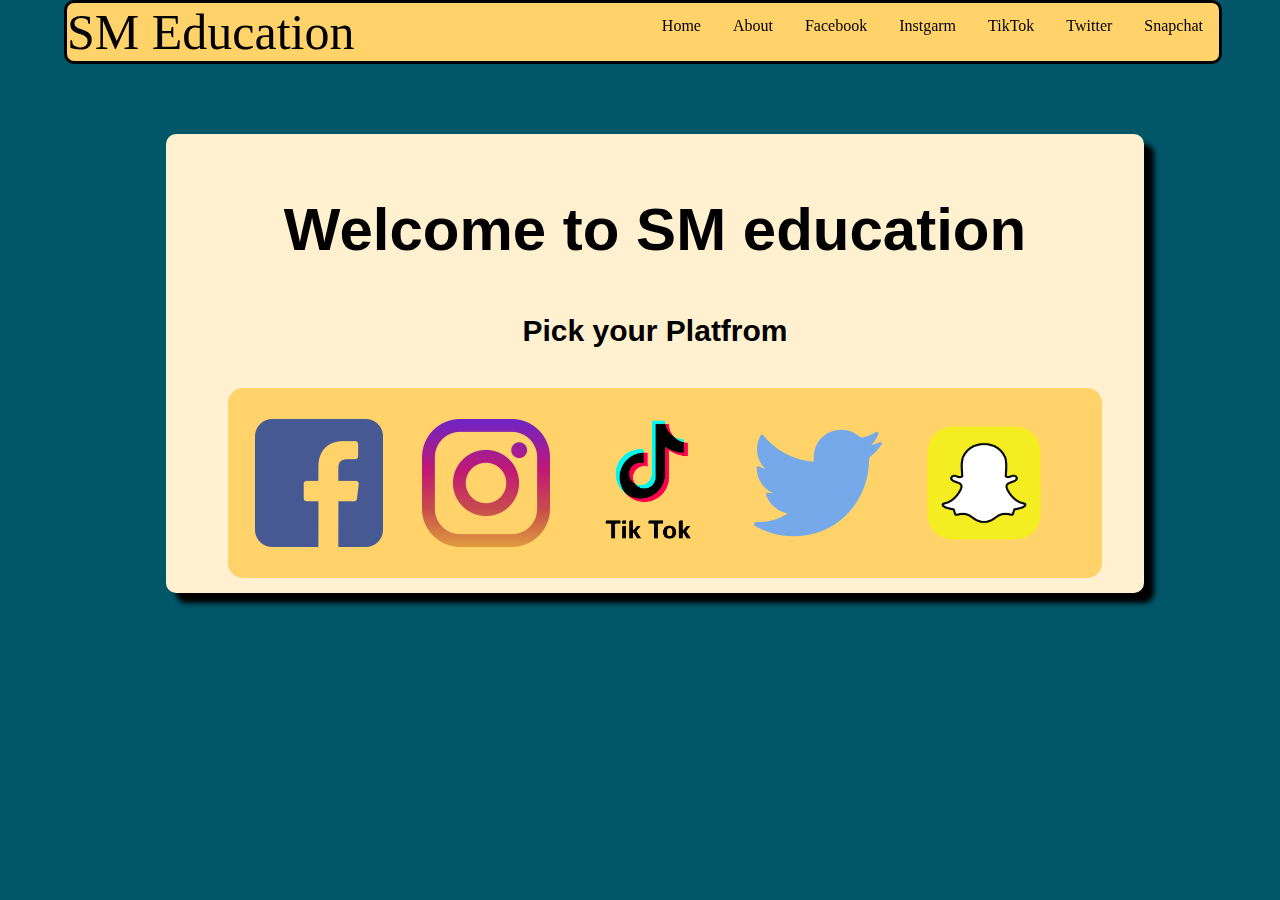
<file: SM education/index.html>
<html>

<!DOCTYPE html>
<html>

<head>
    <title>Home</title>
    <link href="style.css" rel="stylesheet">
</head>

<body>


    <ul>
        <li class="logo">SM Education</li>


        <li class="dropdown">
            <a href="" class="drop">Snapchat</a>
            <div class="dropdown-content">
                <a href="SC_overview.html">Overview</a>
                <a href="SC_learning.html">Learning</a>
            </div>
        </li>


        <li class="dropdown">
            <a href="" class="drop">Twitter</a>
            <div class="dropdown-content">
                <a href="TW_overview.html">Overview</a>
                <a href="TW_learning.html">Learning</a>
            </div>
        </li>

        <li class="dropdown">
            <a href="" class="drop">TikTok</a>
            <div class="dropdown-content">
                <a href="TT_overview.html">Overview</a>
                <a href="TT_learning.html">Learning</a>
            </div>
        </li>

        <li class="dropdown">
            <a href="" class="drop">Instgarm</a>
            <div class="dropdown-content">
                <a href="IG_overview.html">Overview</a>
                <a href="IG_learning.html">Learning</a>
            </div>
        </li>

        <li class="dropdown">
            <a href="" class="drop">Facebook</a>
            <div class="dropdown-content">
                <a href="FB_overview.html">Overview</a>
                <a href="Fb_learning.html">Learning</a>
            </div>
        </li>

        <li><a href="about.html" class="drop">About</a></li>
        <li><a href="index.html" class="drop">Home</a></li>
    </ul>
    
     <div class="contentbackround">


        <div>
    <h1 class="hometitle"> Welcome to SM education</h1>
        <h2 class="homesub" >Pick your Platfrom</h2>
        </div>
         
         
         <div class="logolink">
          <a href="FB_overview.html" ><img class="homelink" src="Images/facebook.png"></a>
          <a href="IG_overview.html" ><img class="homelink" src="Images/instagram.png"></a>
          <a href="TT_overview.html" ><img class="homelink" src="Images/Tiktok-logo.png"></a>
          <a href="TW_overview.html" ><img class="homelink" src="Images/Twitter.png"></a>
          <a href="SC_overview.html" ><img class="homelink" src="Images/snapchat-logo-vector.png"></a>
       
         
         
         </div>

    
        
        </div>



</body>

</html>
</file>
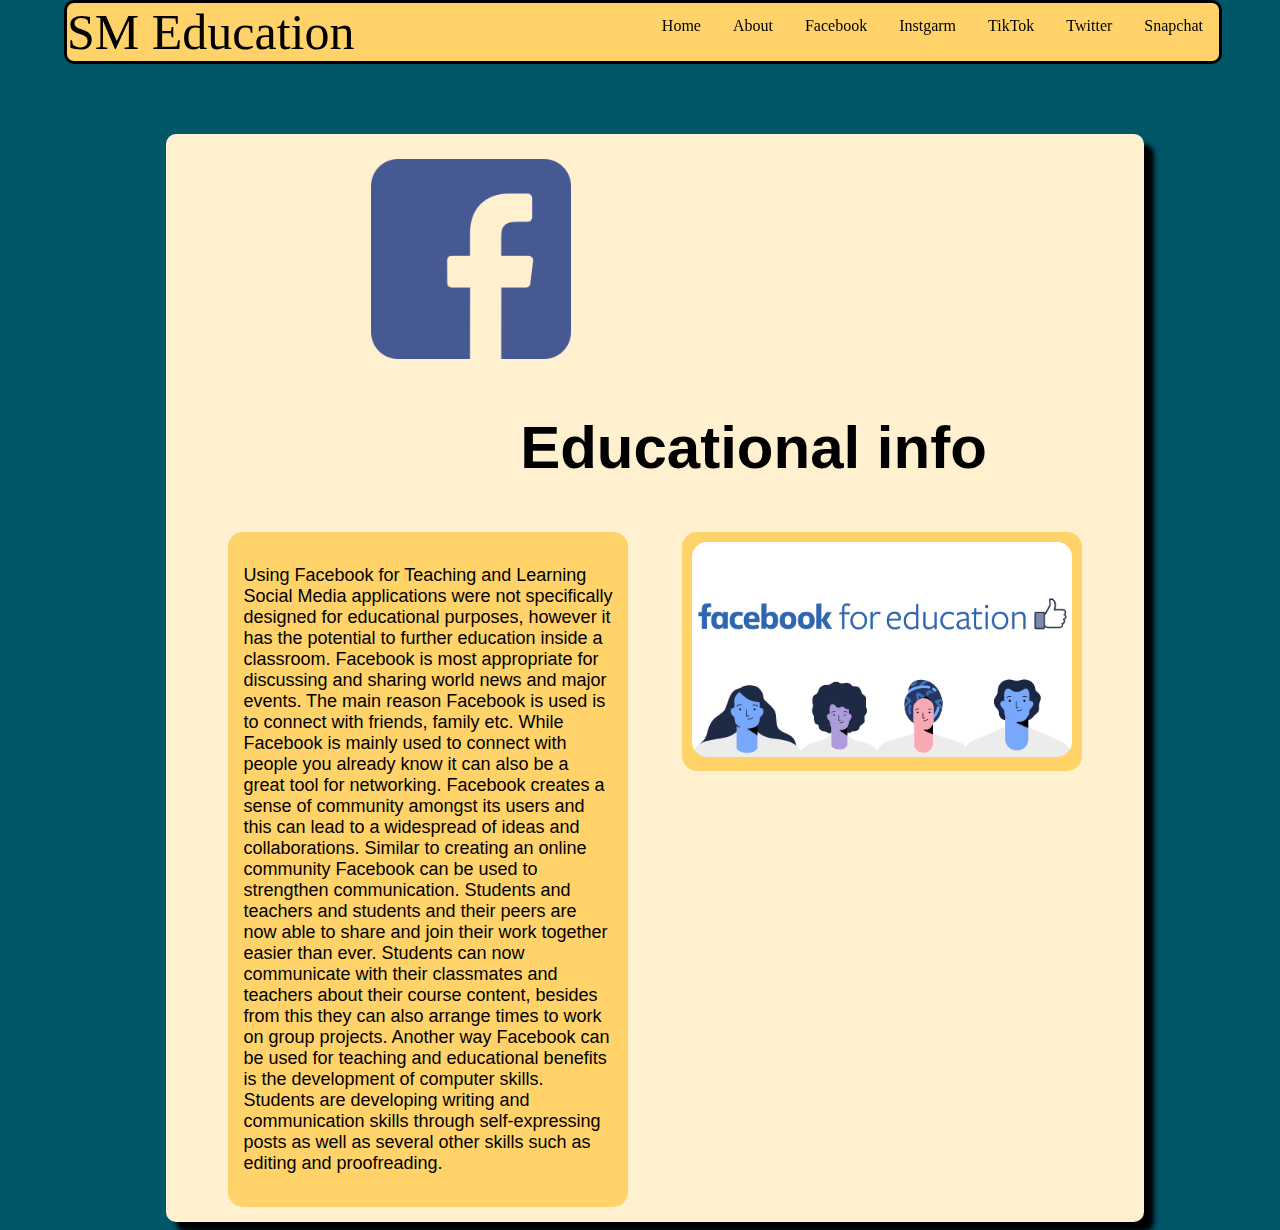
<file: SM education/FB_learning.html>
<!DOCTYPE html>
<html>

<head>
    <title>Home</title>
    <link href="style.css" rel="stylesheet">
</head>

<body>


    <ul>
        <li class="logo">SM Education</li>


        <li class="dropdown">
            <a href="" class="drop">Snapchat</a>
            <div class="dropdown-content">
                <a href="SC_overview.html">Overview</a>
                <a href="SC_learning.html">Learning</a>
            </div>
        </li>


        <li class="dropdown">
            <a href="" class="drop">Twitter</a>
            <div class="dropdown-content">
                <a href="TW_overview.html">Overview</a>
                <a href="TW_learning.html">Learning</a>
            </div>
        </li>

        <li class="dropdown">
            <a href="" class="drop">TikTok</a>
            <div class="dropdown-content">
                <a href="TT_overview.html">Overview</a>
                <a href="TT_learning.html">Learning</a>
            </div>
        </li>

        <li class="dropdown">
            <a href="" class="drop">Instgarm</a>
            <div class="dropdown-content">
                <a href="IG_overview.html">Overview</a>
                <a href="IG_learning.html">Learning</a>
            </div>
        </li>

        <li class="dropdown">
            <a href="" class="drop">Facebook</a>
            <div class="dropdown-content">
                <a href="FB_overview.html">Overview</a>
                <a href="Fb_learning.html">Learning</a>
            </div>
        </li>

        <li><a href="about.html" class="drop">About</a></li>
        <li><a href="index.html" class="drop">Home</a></li>
    </ul>
    <div class="contentbackround">


        <div>
            <img class="logotop" src="Images/facebook.png">

            <h2 class="impactmain">Educational info</h2>
        </div>

        <div class="introblock">
            <p class="intro">
                Using Facebook for Teaching and Learning

                Social Media applications were not specifically designed for educational purposes, however it has
                the potential to further education inside a classroom. Facebook is most appropriate for discussing and sharing world news and major events. The main reason Facebook is used is to connect with friends, family etc. While Facebook is mainly used to connect with people you already know it can also be a great tool for networking. Facebook creates a sense of community amongst its users and this can lead to a widespread of ideas and collaborations.

                Similar to creating an online community Facebook can be used to strengthen communication. Students and teachers and students and their peers are now able to share and join their work together easier than ever. Students can now communicate with their classmates and teachers about their course content, besides from this they can also arrange times to work on group projects.

                Another way Facebook can be used for teaching and educational benefits is the development of computer skills. Students are developing writing and communication skills through self-expressing posts as well as several other skills such as editing and proofreading.

            </p>
        </div>


        <div class="introimagesblock">

            <img class="educationimage" src="Images/Facebook-for-Edui.png">


        </div>


        <br>

        

    </div>








</body>

</html>


</html>
</file>
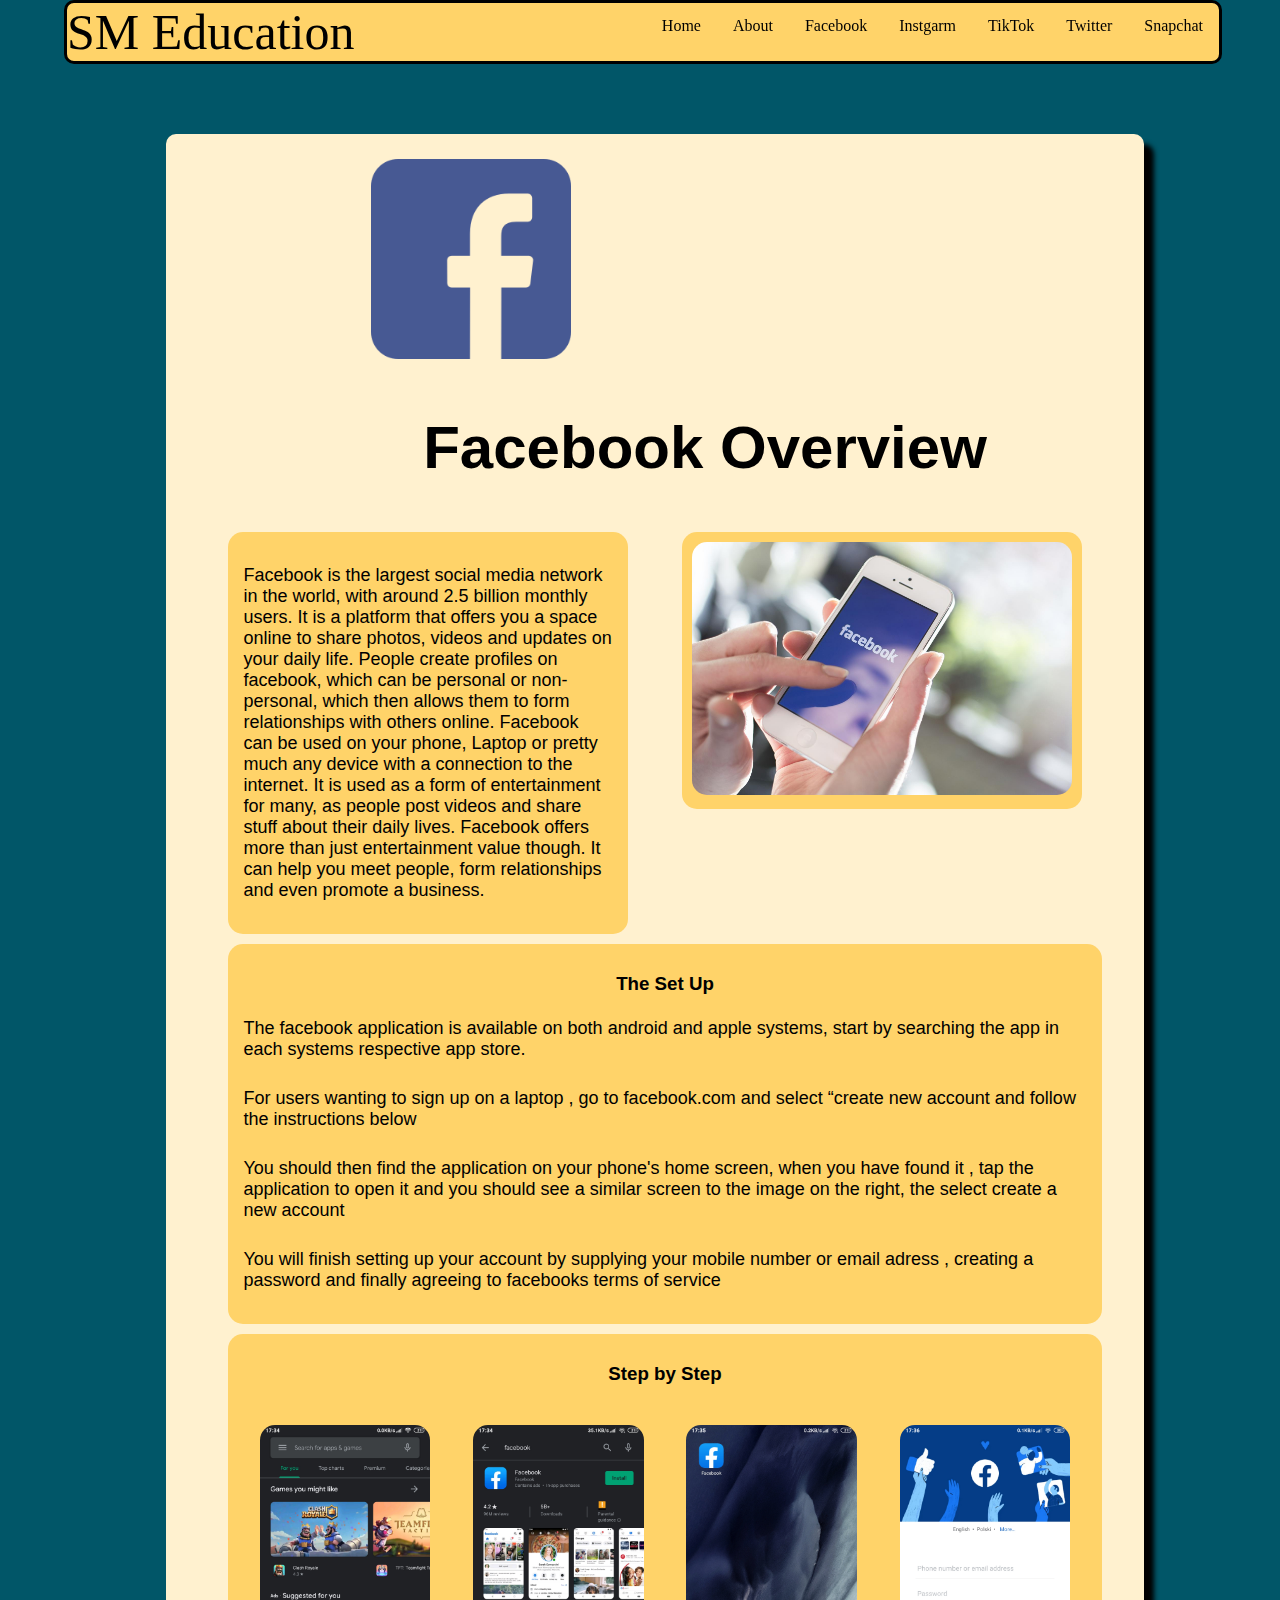
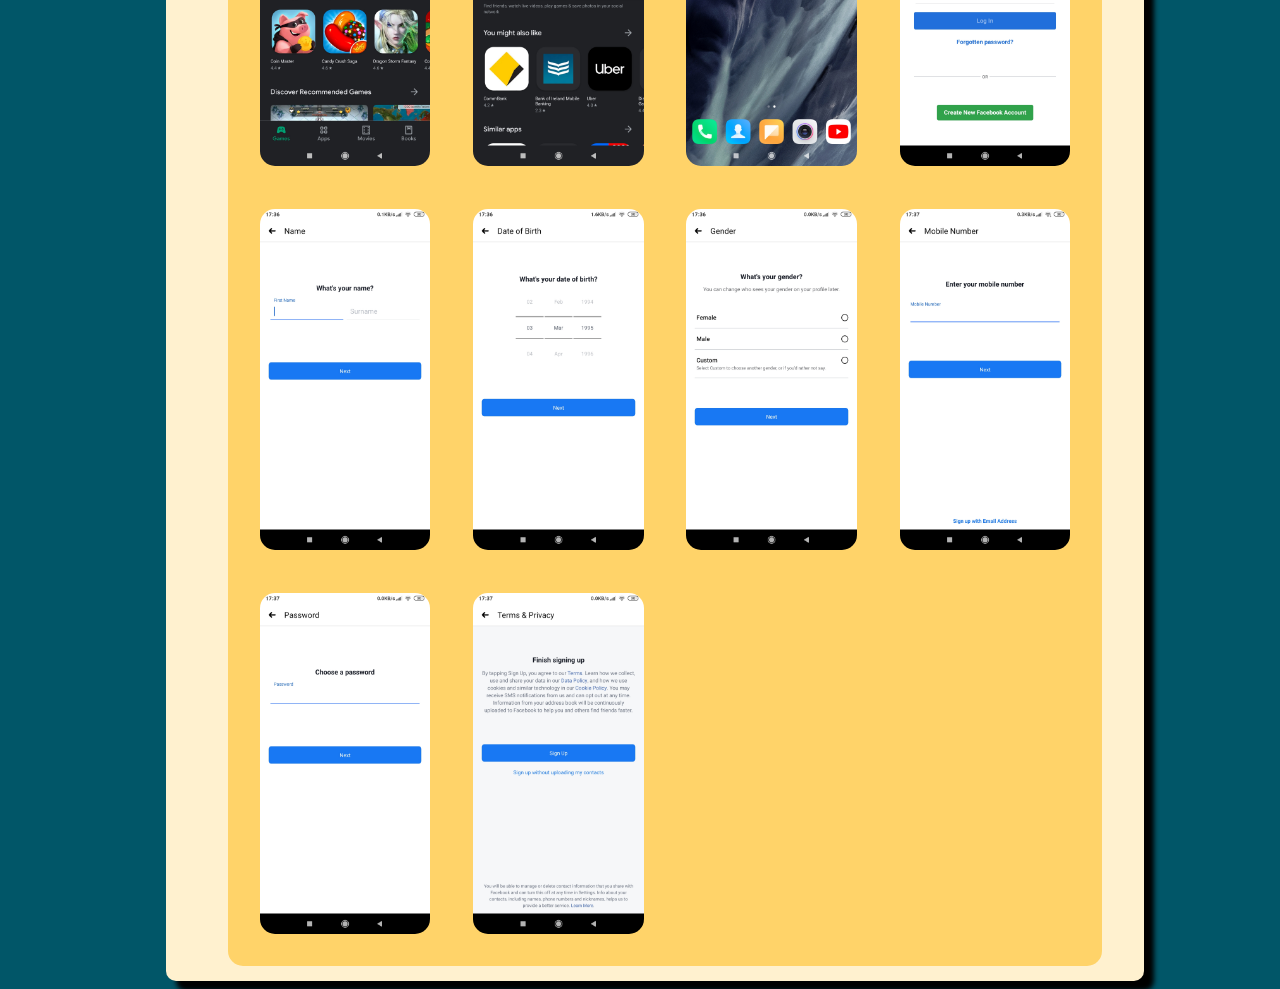
<file: SM education/FB_overview.html>
<!DOCTYPE html>
<html>

<head>
    <title>Home</title>
    <link href="style.css" rel="stylesheet">
</head>

<body>


    <ul>
        <li class="logo">SM Education</li>


        <li class="dropdown">
            <a href="" class="drop">Snapchat</a>
            <div class="dropdown-content">
                <a href="SC_overview.html">Overview</a>
                <a href="SC_learning.html">Learning</a>
            </div>
        </li>


        <li class="dropdown">
            <a href="" class="drop">Twitter</a>
            <div class="dropdown-content">
                <a href="TW_overview.html">Overview</a>
                <a href="TW_learning.html">Learning</a>
            </div>
        </li>

        <li class="dropdown">
            <a href="" class="drop">TikTok</a>
            <div class="dropdown-content">
                <a href="TT_overview.html">Overview</a>
                <a href="TT_learning.html">Learning</a>
            </div>
        </li>

        <li class="dropdown">
            <a href="" class="drop">Instgarm</a>
            <div class="dropdown-content">
                <a href="IG_overview.html">Overview</a>
                <a href="IG_learning.html">Learning</a>
            </div>
        </li>

        <li class="dropdown">
            <a href="" class="drop">Facebook</a>
            <div class="dropdown-content">
                <a href="FB_overview.html">Overview</a>
                <a href="Fb_learning.html">Learning</a>
            </div>
        </li>

        <li><a href="about.html" class="drop">About</a></li>
        <li><a href="index.html" class="drop">Home</a></li>
    </ul>
    
    <div class="contentbackround">


        <div>
            <img class="logotop" src="Images/facebook.png">

            <h2 class="impactmain">Facebook Overview</h2>
        </div>

        <div class="introblock">
            <p class="intro">
                Facebook is the largest social media network in the world, with around 2.5 billion monthly users. It is a platform that offers you a space online to share photos, videos and updates on your daily life. People create profiles on facebook, which can be personal or non-personal, which then allows them to form relationships with others online.

                Facebook can be used on your phone, Laptop or pretty much any device with a connection to the internet. It is used as a form of entertainment for many, as people post videos and share stuff about their daily lives.

                Facebook offers more than just entertainment value though. It can help you meet people, form relationships and even promote a business.

            </p>
        </div>


        <div class="introimagesblock">
            <img class="educationimage" src="Images/facebook-phone-app.jpg">


        </div>


        <br>

        <div class="reg">


            <h3 class="regtitle"> The Set Up</h3>
            <p class="intro">The facebook application is available on both android and apple systems, start by searching the app in each systems respective app store.
            </p>

            <p class="intro">For users wanting to sign up on a laptop , go to facebook.com and select “create new account and follow the instructions below
            </p>

            <p class="intro">You should then find the application on your phone's home screen, when you have found it , tap the application to open it and you should see a similar screen to the image on the right, the select create a new account

            </p>

            <p class="intro">You will finish setting up your account by supplying your mobile number or email adress , creating a password and finally agreeing to facebooks terms of service</p>

           

        </div>

        <div class="imageblock">
            <h3 class="regtitle">
                    Step by Step
            </h3>
            <img class="screenshotblock" src="Images/facebook-image-1.jpg">
            <img class="screenshotblock" src="Images/facebook-image-2.jpg">
            <img class="screenshotblock" src="Images/facebook-image-3.jpg">
            <img class="screenshotblock" src="Images/facebook-image-4.jpg">
            <img class="screenshotblock" src="Images/facebook-image-5.jpg">
            <img class="screenshotblock" src="Images/facebook-image-6.jpg">
            <img class="screenshotblock" src="Images/facebook-image-7.jpg">
            <img class="screenshotblock" src="Images/facebook-image-8.jpg">
            <img class="screenshotblock" src="Images/facebook-image-9.jpg">
            <img class="screenshotblock" src="Images/facebook-image-10.jpg">
            

        </div>

    </div>








</body>

</html>



</html>
</file>
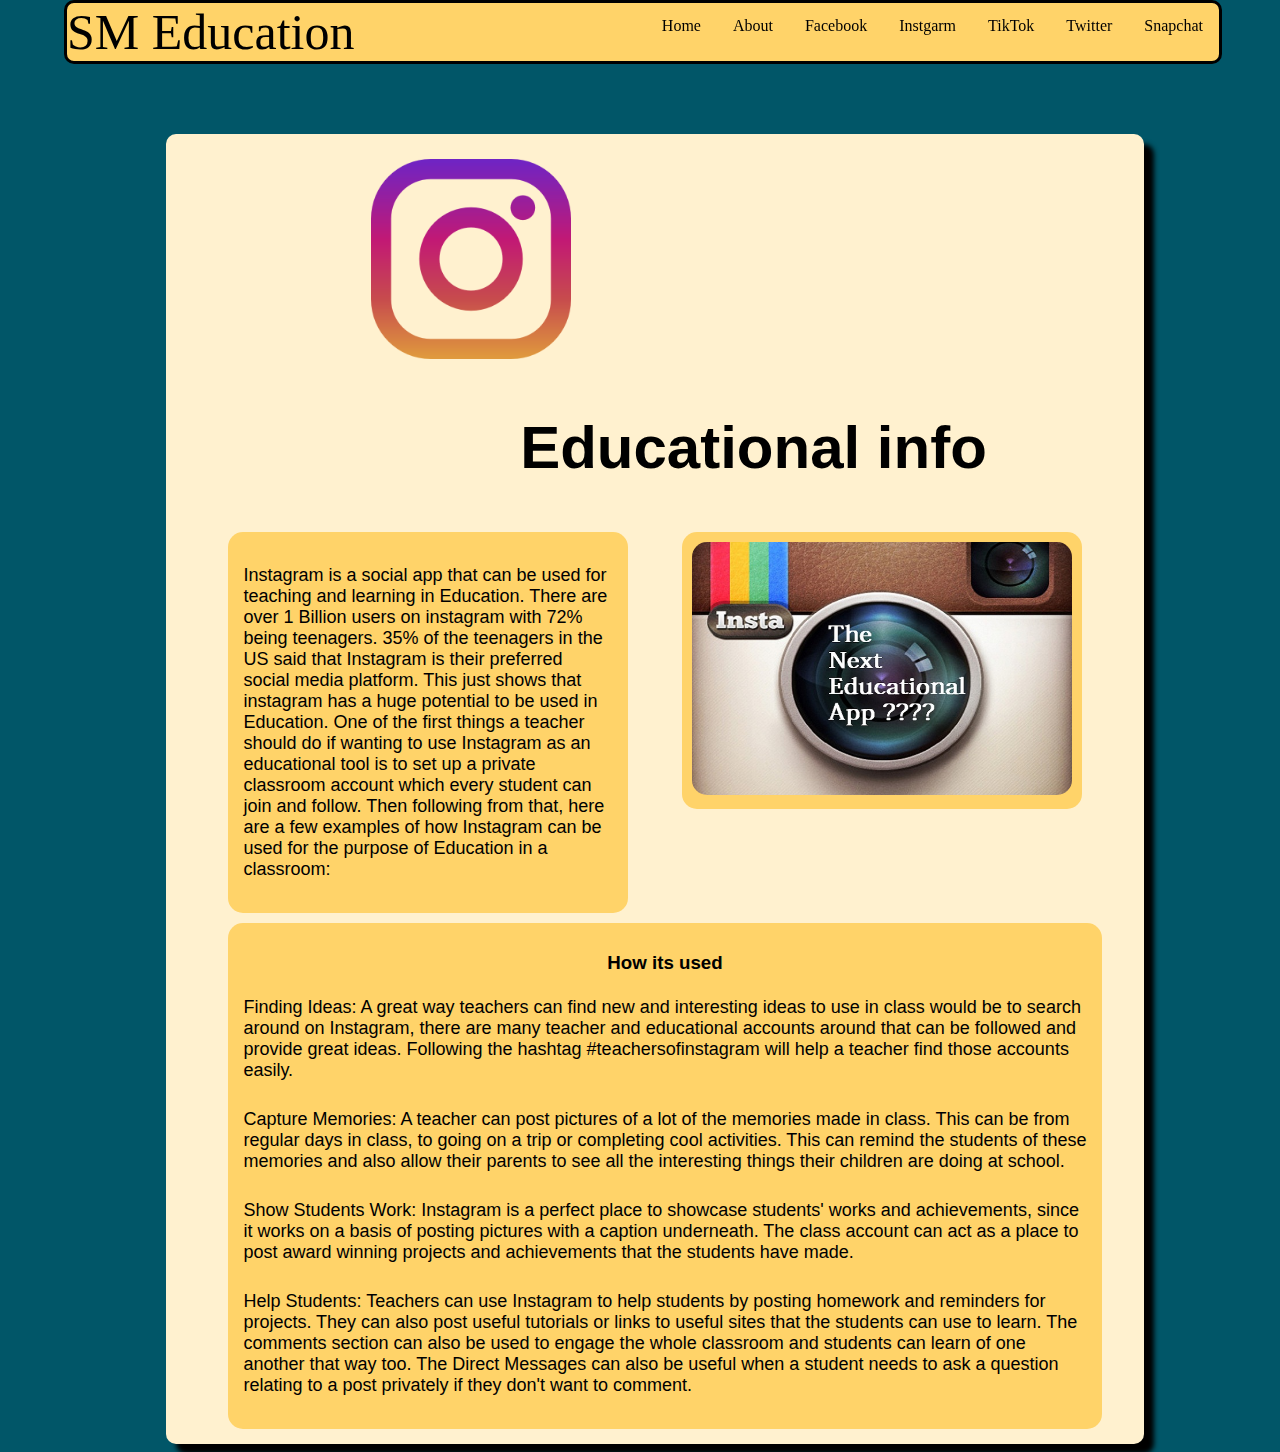
<file: SM education/IG_learning.html>
<!DOCTYPE html>
<html>

<head>
    <title>Instagrama</title>
    <link href="style.css" rel="stylesheet">
</head>

<body>


    <ul>
        <li class="logo">SM Education</li>


        <li class="dropdown">
            <a href="" class="drop">Snapchat</a>
            <div class="dropdown-content">
                <a href="SC_overview.html">Overview</a>
                <a href="SC_learning.html">Learning</a>
            </div>
        </li>


        <li class="dropdown">
            <a href="" class="drop">Twitter</a>
            <div class="dropdown-content">
                <a href="TW_overview.html">Overview</a>
                <a href="TW_learning.html">Learning</a>
            </div>
        </li>

        <li class="dropdown">
            <a href="" class="drop">TikTok</a>
            <div class="dropdown-content">
                <a href="TT_overview.html">Overview</a>
                <a href="TT_learning.html">Learning</a>
            </div>
        </li>

        <li class="dropdown">
            <a href="" class="drop">Instgarm</a>
            <div class="dropdown-content">
                <a href="IG_overview.html">Overview</a>
                <a href="IG_learning.html">Learning</a>
            </div>
        </li>

        <li class="dropdown">
            <a href="" class="drop">Facebook</a>
            <div class="dropdown-content">
                <a href="FB_overview.html">Overview</a>
                <a href="FB_learning.html">Learning</a>
            </div>
        </li>

        <li><a href="about.html" class="drop">About</a></li>
        <li><a href="index.html" class="drop">Home</a></li>
    </ul>
    <div class="contentbackround">


        <div>
            <img class="logotop" src="Images/instagram.png">

            <h2 class="impactmain">Educational info</h2>
        </div>

        <div class="introblock">
            <p class="intro">
                Instagram is a social app that can be used for teaching and learning in Education. There are over 1 Billion users on instagram with 72% being teenagers. 35% of the teenagers in the US said that Instagram is their preferred social media platform. This just shows that instagram has a huge potential to be used in Education.
                One of the first things a teacher should do if wanting to use Instagram as an educational tool is to set up a private classroom account which every student can join and follow. Then following from that, here are a few examples of how Instagram can be used for the purpose of Education in a classroom:

              

                


               

            </p>
        </div>


        <div class="introimagesblock">
            <img class="educationimage" src="Images/instagram_in_education.jpg">
            

        </div>


        <br>

        <div class="reg">


            <h3 class="regtitle">How its used</h3>
            <p class="intro"> Finding Ideas:
                A great way teachers can find new and interesting ideas to use in class would be to search around on Instagram, there are many teacher and educational accounts around that can be followed and provide great ideas. Following the hashtag #teachersofinstagram will help a teacher find those accounts easily.</p>

            <p class="intro">Capture Memories:
                A teacher can post pictures of a lot of the memories made in class. This can be from regular days in class, to going on a trip or completing cool activities. This can remind the students of these memories and also allow their parents to see all the interesting things their children are doing at school.</p>

            <p class="intro">
                Show Students Work:
                Instagram is a perfect place to showcase students' works and achievements, since it works on a basis of posting pictures with a caption underneath. The class account can act as a place to post award winning projects and achievements that the students have made.</p>

            <p class="intro"> Help Students:
                Teachers can use Instagram to help students by posting homework and reminders for projects. They can also post useful tutorials or links to useful sites that the students can use to learn. The comments section can also be used to engage the whole classroom and students can learn of one another that way too. The Direct Messages can also be useful when a student needs to ask a question relating to a post privately if they don't want to comment.</p>


        </div>

       

    </div>








</body>

</html>
</file>
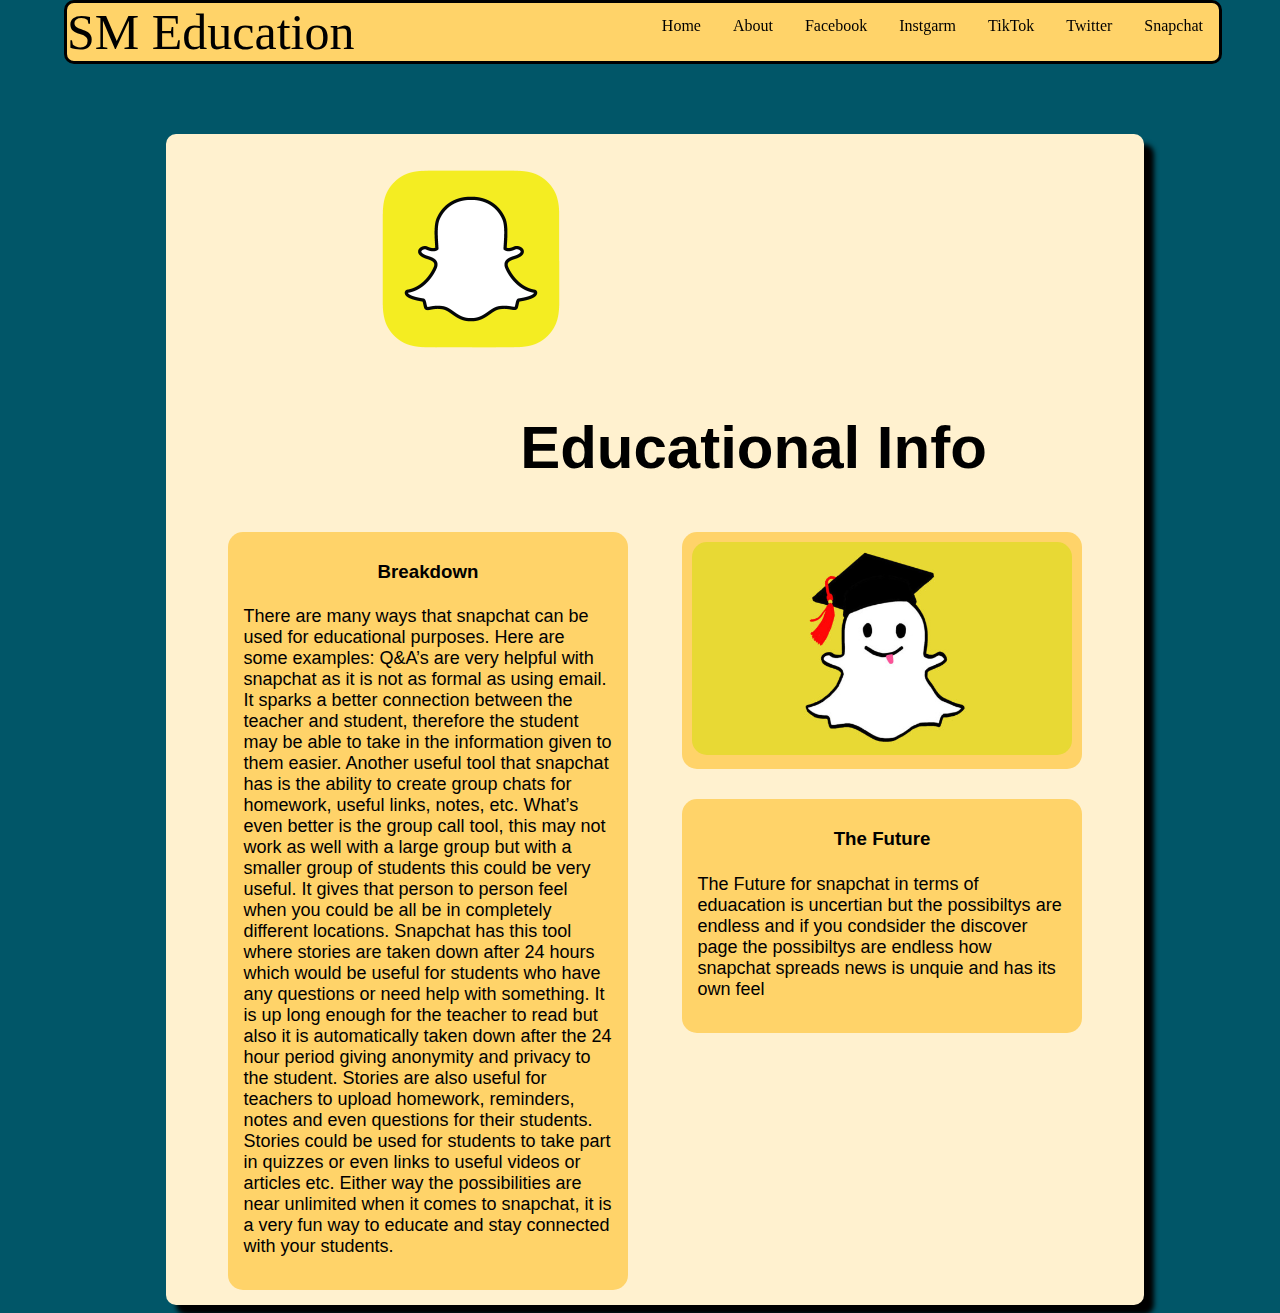
<file: SM education/SC_learning.html>
<!DOCTYPE html>
<html>

<head>
    <title>Snapchat</title>
    <link href="style.css" rel="stylesheet">
</head>

<body>


    <ul>
        <li class="logo">SM Education</li>


        <li class="dropdown">
            <a href="" class="drop">Snapchat</a>
            <div class="dropdown-content">
                <a href="SC_overview.html">Overview</a>
                <a href="SC_learning.html">Learning</a>
            </div>
        </li>


        <li class="dropdown">
            <a href="" class="drop">Twitter</a>
            <div class="dropdown-content">
                <a href="TW_overview.html">Overview</a>
                <a href="TW_learning.html">Learning</a>
            </div>
        </li>

        <li class="dropdown">
            <a href="" class="drop">TikTok</a>
            <div class="dropdown-content">
                <a href="TT_overview.html">Overview</a>
                <a href="TT_learning.html">Learning</a>
            </div>
        </li>

        <li class="dropdown">
            <a href="" class="drop">Instgarm</a>
            <div class="dropdown-content">
                <a href="IG_overview.html">Overview</a>
                <a href="IG_learning.html">Learning</a>
            </div>
        </li>

        <li class="dropdown">
            <a href="" class="drop">Facebook</a>
            <div class="dropdown-content">
                <a href="FB_overview.html">Overview</a>
                <a href="FB_learning.html">Learning</a>
            </div>
        </li>

        <li><a href="about.html" class="drop">About</a></li>
        <li><a href="index.html" class="drop">Home</a></li>
    </ul>

    <div class="contentbackround">


        <div>
            <img class="logotop" src="Images/snapchat-logo-vector.png">

            <h2 class="impactmain">Educational Info</h2>
        </div>

        <div class="introblock">
            <h3 class="regtitle" >Breakdown</h3>
            <p class="intro">
                There are many ways that snapchat can be used for educational purposes. Here are some examples:
                Q&#38;A’s are very helpful with snapchat as it is not as formal as using email. It sparks a better connection between the teacher and student, therefore the student may be able to take in the information given to them easier.
                Another useful tool that snapchat has is the ability to create group chats for homework, useful links, notes, etc. What’s even better is the group call tool, this may not work as well with a large group but with a smaller group of students this could be very useful. It gives that person to person feel when you could be all be in completely different locations.
                Snapchat has this tool where stories are taken down after 24 hours which would be useful for students who have any questions or need help with something. It is up long enough for the teacher to read but also it is automatically taken down after the 24 hour period giving anonymity and privacy to the student.
                Stories are also useful for teachers to upload homework, reminders, notes and even questions for their students. Stories could be used for students to take part in quizzes or even links to useful videos or articles etc.
                Either way the possibilities are near unlimited when it comes to snapchat, it is a very fun way to educate and stay connected with your students.

            </p>
        </div>


        <div class="introimagesblock">
            <img class="educationimage" src="Images/snapchat-school_wide-61f9dacd2fe72c0cdbe251f90e07658b7459725c-1024x5761-1024x576.jpg">

        </div>

        <div class="cblock">
            <h3 class="regtitle" >The Future</h3>
            <p class="intro">
                The Future for snapchat in terms of eduacation is uncertian but the possibiltys are endless and if you condsider the discover page the possibiltys are endless how snapchat spreads news is unquie and has its own feel
            </p>
        </div>


        <br>


      
    </div>








</body>

</html>
</file>
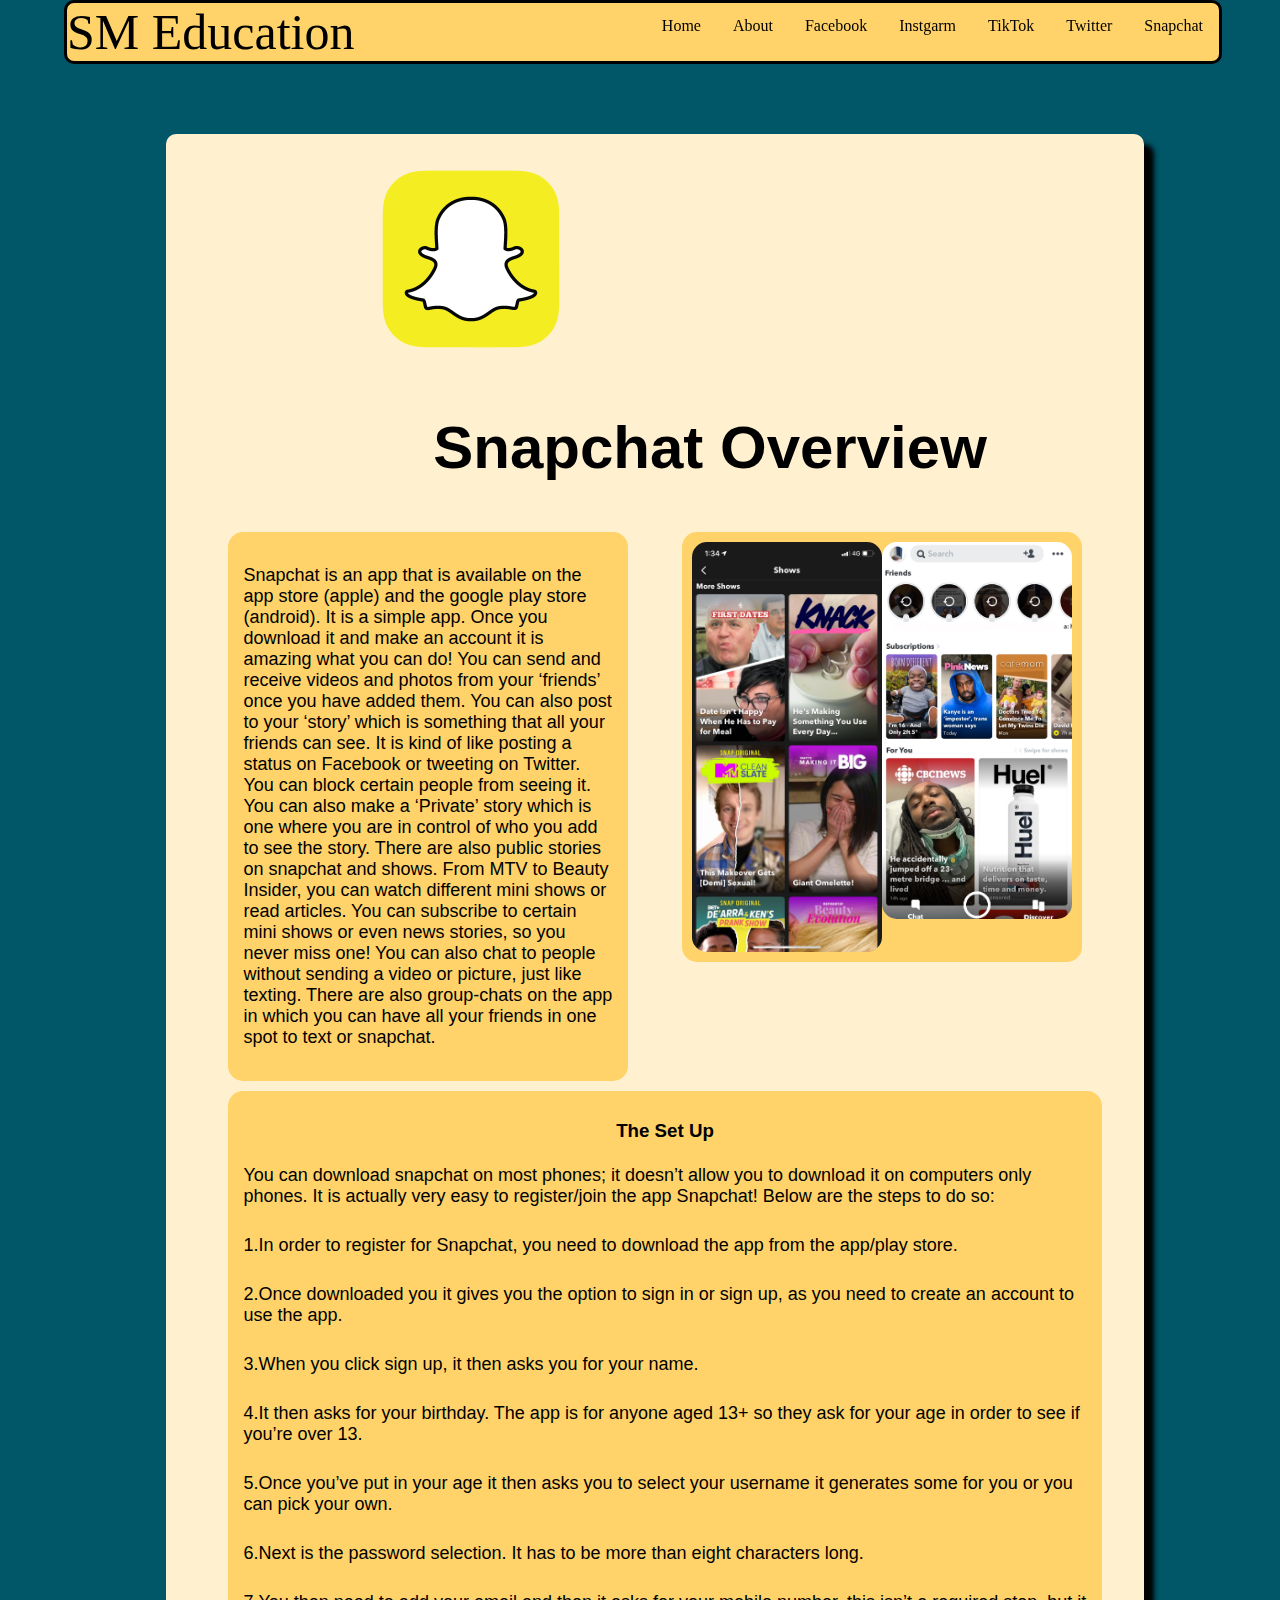
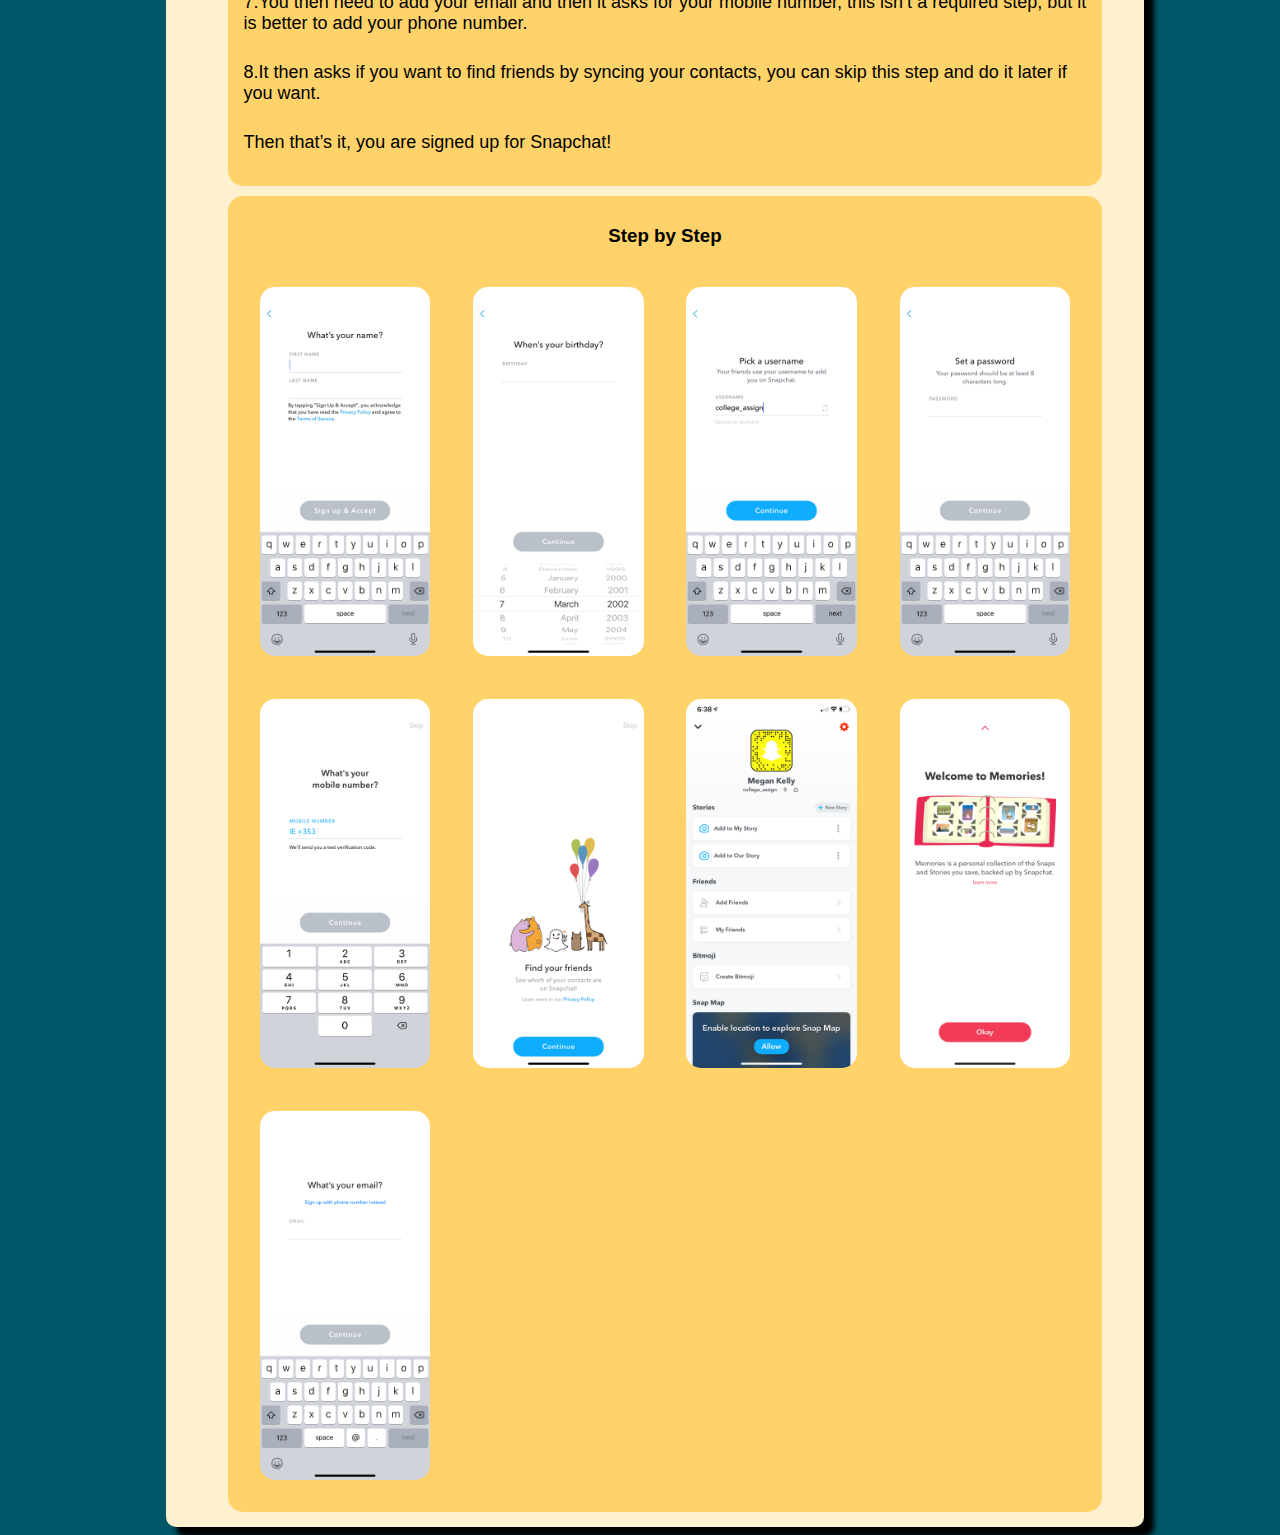
<file: SM education/SC_overview.html>
<!DOCTYPE html>
<html>

<head>
    <title>Snapchat</title>
    <link href="style.css" rel="stylesheet">
</head>

<body>


    <ul>
        <li class="logo">SM Education</li>


        <li class="dropdown">
            <a href="" class="drop">Snapchat</a>
            <div class="dropdown-content">
                <a href="SC_overview.html">Overview</a>
                <a href="SC_learning.html">Learning</a>
            </div>
        </li>


        <li class="dropdown">
            <a href="" class="drop">Twitter</a>
            <div class="dropdown-content">
                <a href="TW_overview.html">Overview</a>
                <a href="TW_learning.html">Learning</a>
            </div>
        </li>

        <li class="dropdown">
            <a href="" class="drop">TikTok</a>
            <div class="dropdown-content">
                <a href="TT_overview.html">Overview</a>
                <a href="TT_learning.html">Learning</a>
            </div>
        </li>

        <li class="dropdown">
            <a href="" class="drop">Instgarm</a>
            <div class="dropdown-content">
                <a href="IG_overview.html">Overview</a>
                <a href="IG_learning.html">Learning</a>
            </div>
        </li>

        <li class="dropdown">
            <a href="" class="drop">Facebook</a>
            <div class="dropdown-content">
                <a href="FB_overview.html">Overview</a>
                <a href="FB_learning.html">Learning</a>
            </div>
        </li>

        <li><a href="about.html" class="drop">About</a></li>
        <li><a href="index.html" class="drop">Home</a></li>
    </ul>

    <div class="contentbackround">


        <div>
            <img class="logotop" src="Images/snapchat-logo-vector.png">

            <h2 class="impactmain">Snapchat Overview</h2>
        </div>

        <div class="introblock">
            <p class="intro">
                Snapchat is an app that is available on the app store (apple) and the google play store (android). It is a simple app. Once you download it and make an account it is amazing what you can do! You can send and receive videos and photos from your ‘friends’ once you have added them. You can also post to your ‘story’ which is something that all your friends can see. It is kind of like posting a status on Facebook or tweeting on Twitter. You can block certain people from seeing it. You can also make a ‘Private’ story which is one where you are in control of who you add to see the story. There are also public stories on snapchat and shows. From MTV to Beauty Insider, you can watch different mini shows or read articles. You can subscribe to certain mini shows or even news stories, so you never miss one! You can also chat to people without sending a video or picture, just like texting. There are also group-chats on the app in which you can have all your friends in one spot to text or snapchat.
            </p>
        </div>


        <div class="introimagesblock">
            <img class="screenshotleft" src="Images/Snapchat-intro-one.PNG">
            <img class="screenshot" src="Images/Snapchat-intro-two.JPG">

        </div>


        <br>

        <div class="reg">


            <h3 class="regtitle"> The Set Up</h3>
            <p class="intro">
                You can download snapchat on most phones; it doesn’t allow you to download it on computers only phones. It is actually very easy to register/join the app Snapchat! Below are the steps to do so:</p>

            <p class="intro">1.In order to register for Snapchat, you need to download the app from the app/play store.</p>

            <p class="intro">2.Once downloaded you it gives you the option to sign in or sign up, as you need to create an account to use the app.</p>


            <p class="intro">3.When you click sign up, it then asks you for your name.</p>

            <p class="intro">4.It then asks for your birthday. The app is for anyone aged 13+ so they ask for your age in order to see if you’re over 13.</p>

            <p class="intro">5.Once you’ve put in your age it then asks you to select your username it generates some for you or you can pick your own.</p>

            <p class="intro">6.Next is the password selection. It has to be more than eight characters long.</p>

            <p class="intro">7.You then need to add your email and then it asks for your mobile number, this isn’t a required step, but it is better to add your phone number.</p>

            <p class="intro">8.It then asks if you want to find friends by syncing your contacts, you can skip this step and do it later if you want.</p>

            <p class="intro">Then that’s it, you are signed up for Snapchat!</p>

        </div>

        <div class="imageblock">
            <h3 class="regtitle">
                Step by Step
            </h3>

            <img class="screenshotblock" src="Images/scdownload1.PNG">
            <img class="screenshotblock" src="Images/scdownload2.PNG">
            <img class="screenshotblock" src="Images/scdownload3.PNG">
            <img class="screenshotblock" src="Images/scdownload4.PNG">
            <img class="screenshotblock" src="Images/scdownload5.PNG">
            <img class="screenshotblock" src="Images/scdownload6.PNG">
            <img class="screenshotblock" src="Images/scdownload7.PNG">
            <img class="screenshotblock" src="Images/scdownload8.PNG">
            <img class="screenshotblock" src="Images/scdownload9.PNG">


        </div>

    </div>




</body>

</html>
</file>
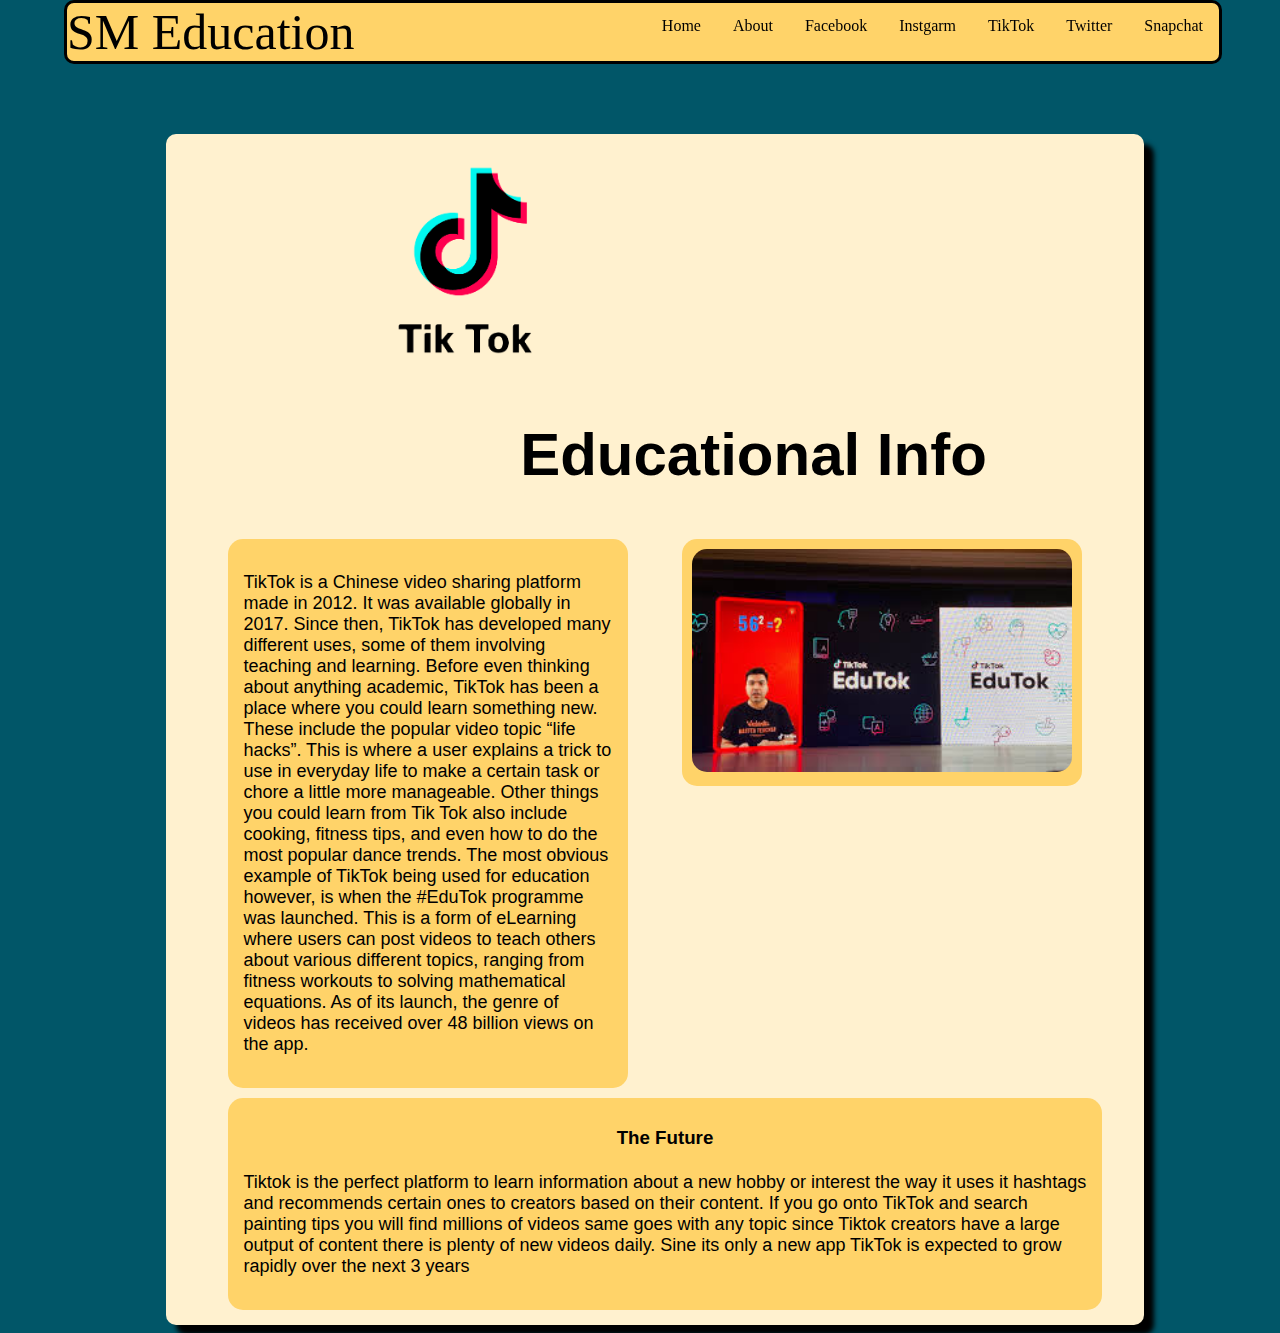
<file: SM education/TT_learning.html>
<!DOCTYPE html>
<html>

<head>
    <title>Home</title>
    <link href="style.css" rel="stylesheet">
</head>

<body>


    <ul>
        <li class="logo">SM Education</li>


        <li class="dropdown">
            <a href="" class="drop">Snapchat</a>
            <div class="dropdown-content">
                <a href="SC_overview.html">Overview</a>
                <a href="SC_learning.html">Learning</a>
            </div>
        </li>


        <li class="dropdown">
            <a href="" class="drop">Twitter</a>
            <div class="dropdown-content">
                <a href="TW_overview.html">Overview</a>
                <a href="TW_learning.html">Learning</a>
            </div>
        </li>

        <li class="dropdown">
            <a href="" class="drop">TikTok</a>
            <div class="dropdown-content">
                <a href="TT_overview.html">Overview</a>
                <a href="TT_learning.html">Learning</a>
            </div>
        </li>

        <li class="dropdown">
            <a href="" class="drop">Instgarm</a>
            <div class="dropdown-content">
                <a href="IG_overview.html">Overview</a>
                <a href="IG_learning.html">Learning</a>
            </div>
        </li>

        <li class="dropdown">
            <a href="" class="drop">Facebook</a>
            <div class="dropdown-content">
                <a href="FB_overview.html">Overview</a>
                <a href="Fb_learning.html">Learning</a>
            </div>
        </li>

        <li><a href="about.html" class="drop">About</a></li>
        <li><a href="index.html" class="drop">Home</a></li>
    </ul>

    <div class="contentbackround">


        <div>
            <img class="logotop" src="Images/Tiktok-logo.png">

            <h2 class="impactmain">Educational Info</h2>
        </div>

        <div class="introblock">
            <p class="intro">
                TikTok is a Chinese video sharing platform made in 2012. It was available globally in 2017. Since then, TikTok has developed many different uses, some of them involving teaching and learning.

                Before even thinking about anything academic, TikTok has been a place where you could learn something new. These include the popular video topic “life hacks”. This is where a user explains a trick to use in everyday life to make a certain task or chore a little more manageable. Other things you could learn from Tik Tok also include cooking, fitness tips, and even how to do the most popular dance trends.

                The most obvious example of TikTok being used for education however, is when the #EduTok programme was launched. This is a form of eLearning where users can post videos to teach others about various different topics, ranging from fitness workouts to solving mathematical equations. As of its launch, the genre of videos has received over 48 billion views on the app.

            </p>
        </div>


        <div class="introimagesblock">
             <img class="educationimage" src="Images/tictik-education-image-1.jpg"> 
        </div>


        <br>

        <div class="reg">


            <h3 class="regtitle">The Future</h3>
            <p class="intro">
            Tiktok is the perfect platform to learn information about a new hobby or interest the way it uses it hashtags and recommends certain ones to creators based on their content. If you go onto TikTok and search painting tips you will find millions of videos same goes with any topic since Tiktok creators have a large output of content there is plenty of new videos daily. Sine its only a new app TikTok is expected to grow rapidly over the next 3 years 
            </p>

         

        </div>

      




    </div>








</body>

</html>
</file>
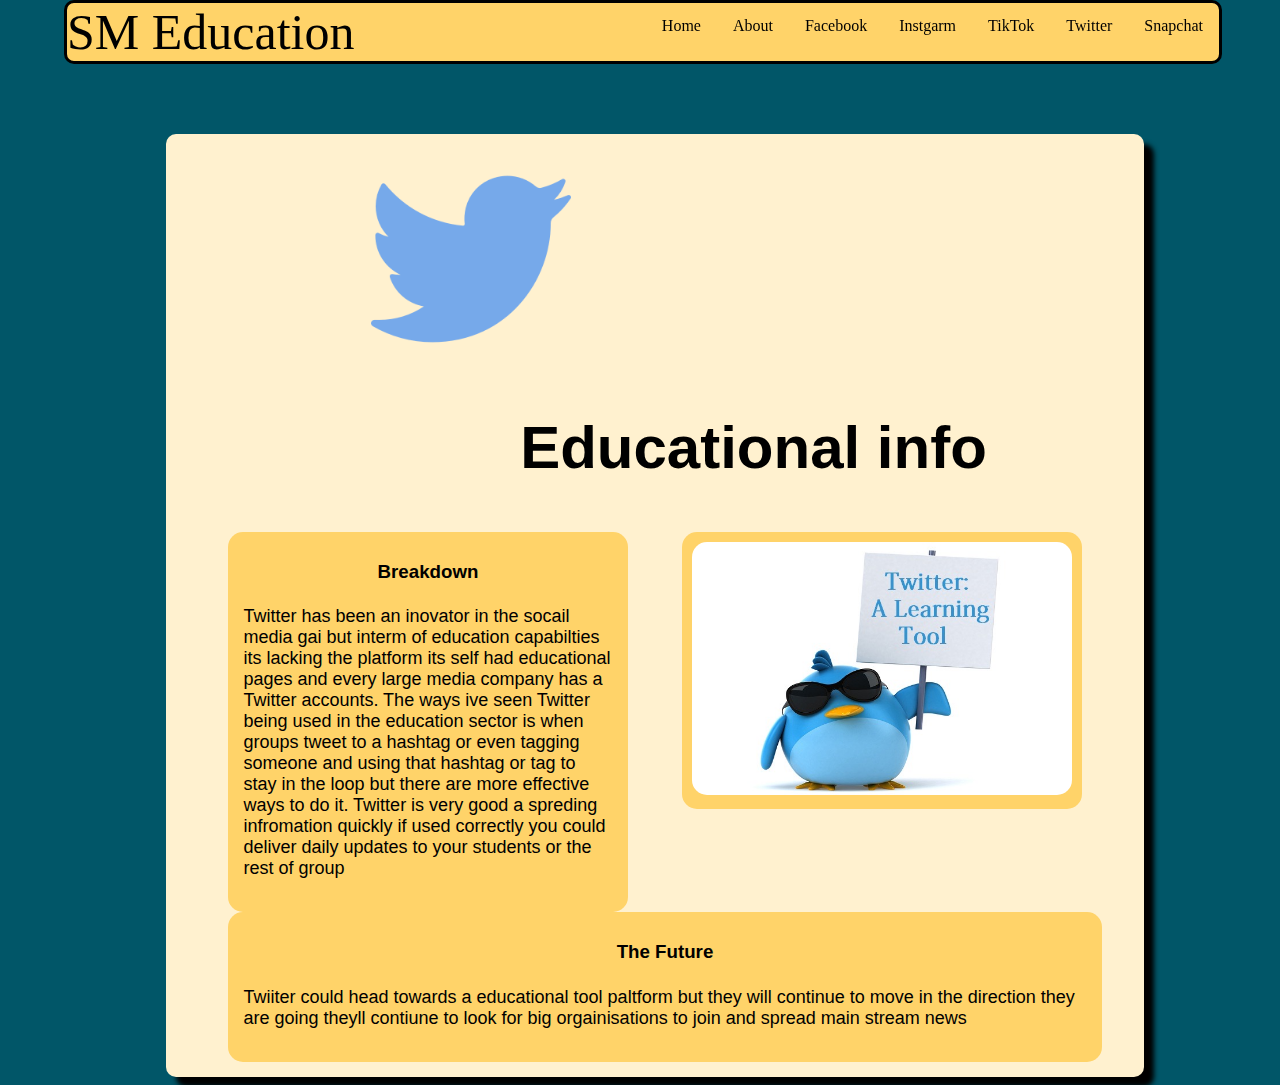
<file: SM education/TW_learning.html>
<!DOCTYPE html>
<html>

<head>
    <title>Home</title>
    <link href="style.css" rel="stylesheet">
</head>

<body>


    <ul>
        <li class="logo">SM Education</li>


        <li class="dropdown">
            <a href="" class="drop">Snapchat</a>
            <div class="dropdown-content">
                <a href="SC_overview.html">Overview</a>
                <a href="SC_learning.html">Learning</a>
            </div>
        </li>


        <li class="dropdown">
            <a href="" class="drop">Twitter</a>
            <div class="dropdown-content">
                <a href="TW_overview.html">Overview</a>
                <a href="TW_learning.html">Learning</a>
            </div>
        </li>

        <li class="dropdown">
            <a href="" class="drop">TikTok</a>
            <div class="dropdown-content">
                <a href="TT_overview.html">Overview</a>
                <a href="TT_learning.html">Learning</a>
            </div>
        </li>

        <li class="dropdown">
            <a href="" class="drop">Instgarm</a>
            <div class="dropdown-content">
                <a href="IG_overview.html">Overview</a>
                <a href="IG_learning.html">Learning</a>
            </div>
        </li>

        <li class="dropdown">
            <a href="" class="drop">Facebook</a>
            <div class="dropdown-content">
                <a href="FB_overview.html">Overview</a>
                <a href="FB_learning.html">Learning</a>
            </div>
        </li>

        <li><a href="about.html" class="drop">About</a></li>
        <li><a href="index.html" class="drop">Home</a></li>
    </ul>


    <div class="contentbackround">


        <div>
            <img class="logotop" src="Images/Twitter.png">

            <h2 class="impactmain">Educational info</h2>
        </div>

        <div class="introblock">
            <h3 class="regtitle">Breakdown</h3>
            <p class="intro">

                Twitter has been an inovator in the socail media gai but interm of education capabilties its lacking the platform its self had educational pages and every large media company has a Twitter accounts. The ways ive seen Twitter being used in the education sector is when groups tweet to a hashtag or even tagging someone and using that hashtag or tag to stay in the loop but there are more effective ways to do it.
                Twitter is very good a spreding infromation quickly if used correctly you could deliver daily updates to your students or the rest of  group 
            </p>
        </div>


        <div class="introimagesblock">
            <img class="educationimage" src="Images/image%20(1).jpg">
         

        </div>


        <br>
        
        <div class="dblock">
            <h3 class="regtitle">The Future</h3>
        <p class="intro">
            Twiiter could head towards a educational tool paltform but they will continue to move in the direction they are going theyll contiune to look for big orgainisations to join and spread main stream news 
            </p>
        </div>

      
    </div>








</body>

</html>
</file>
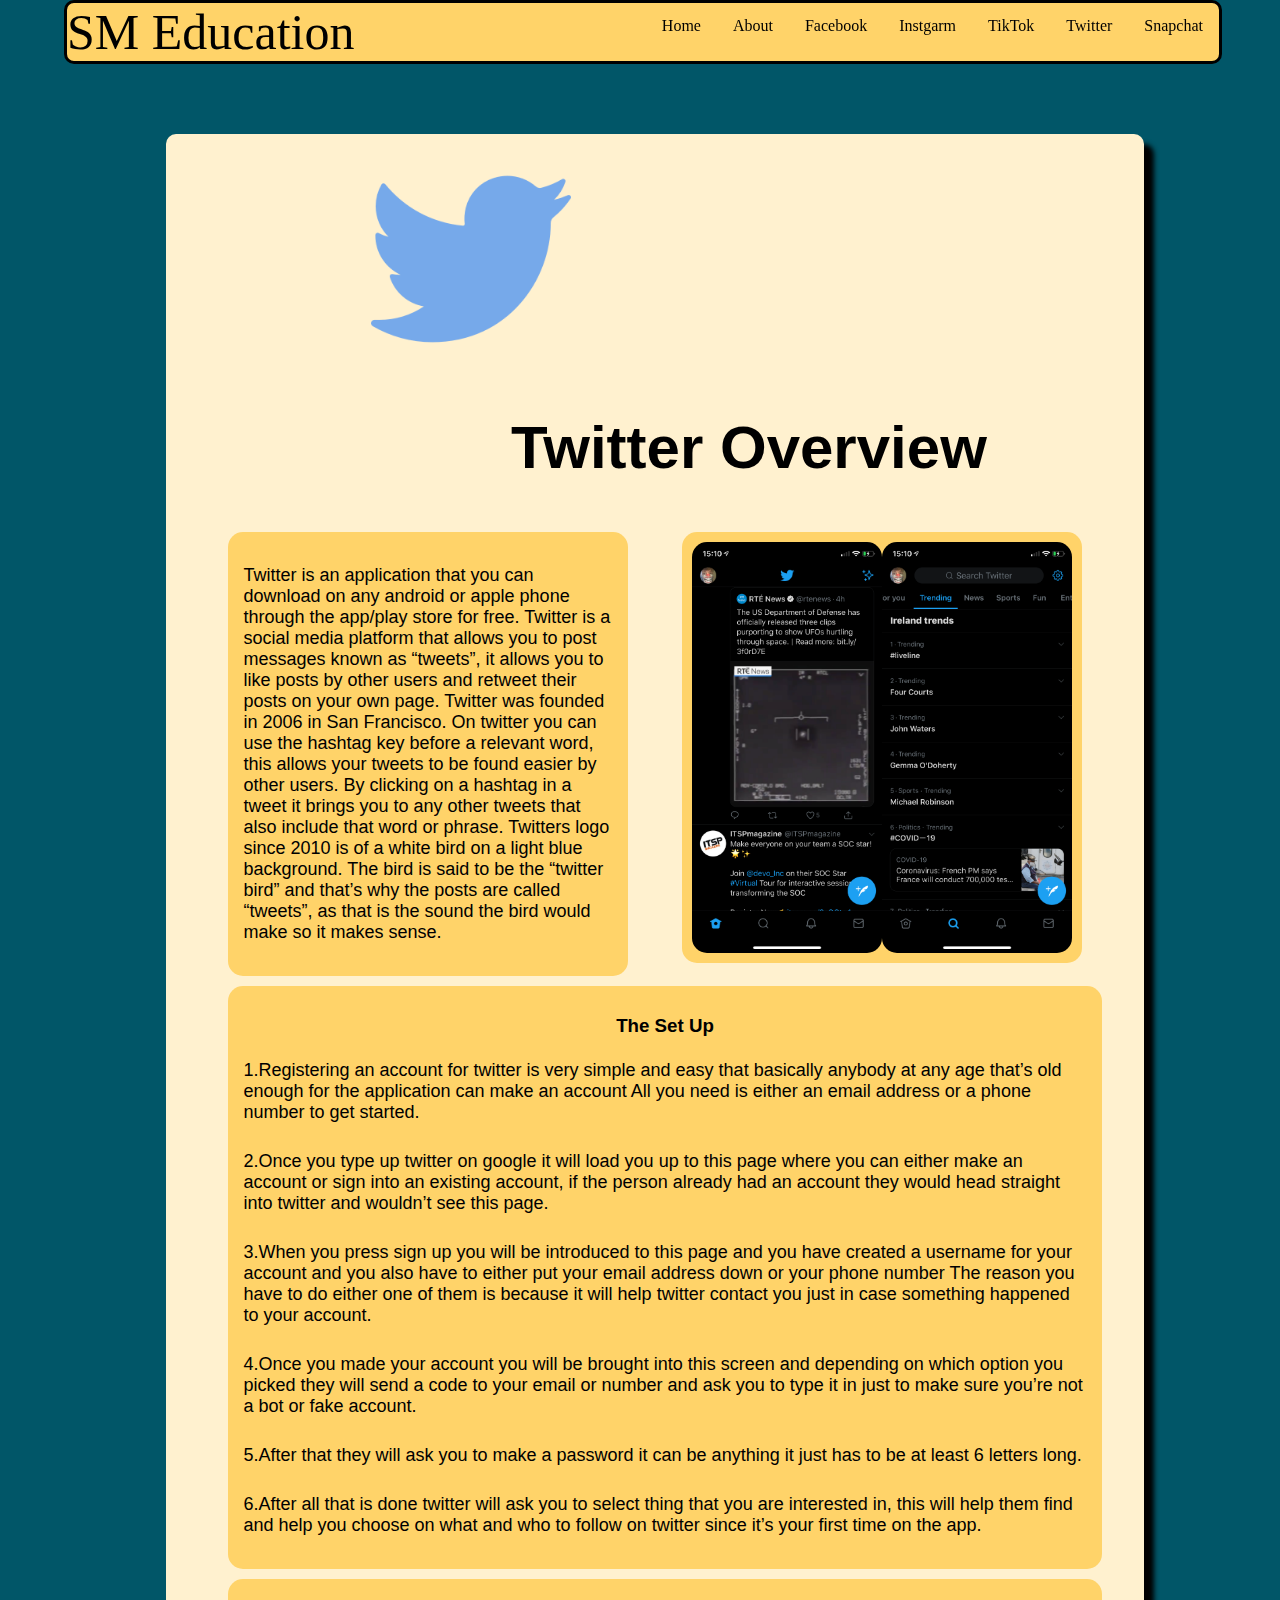
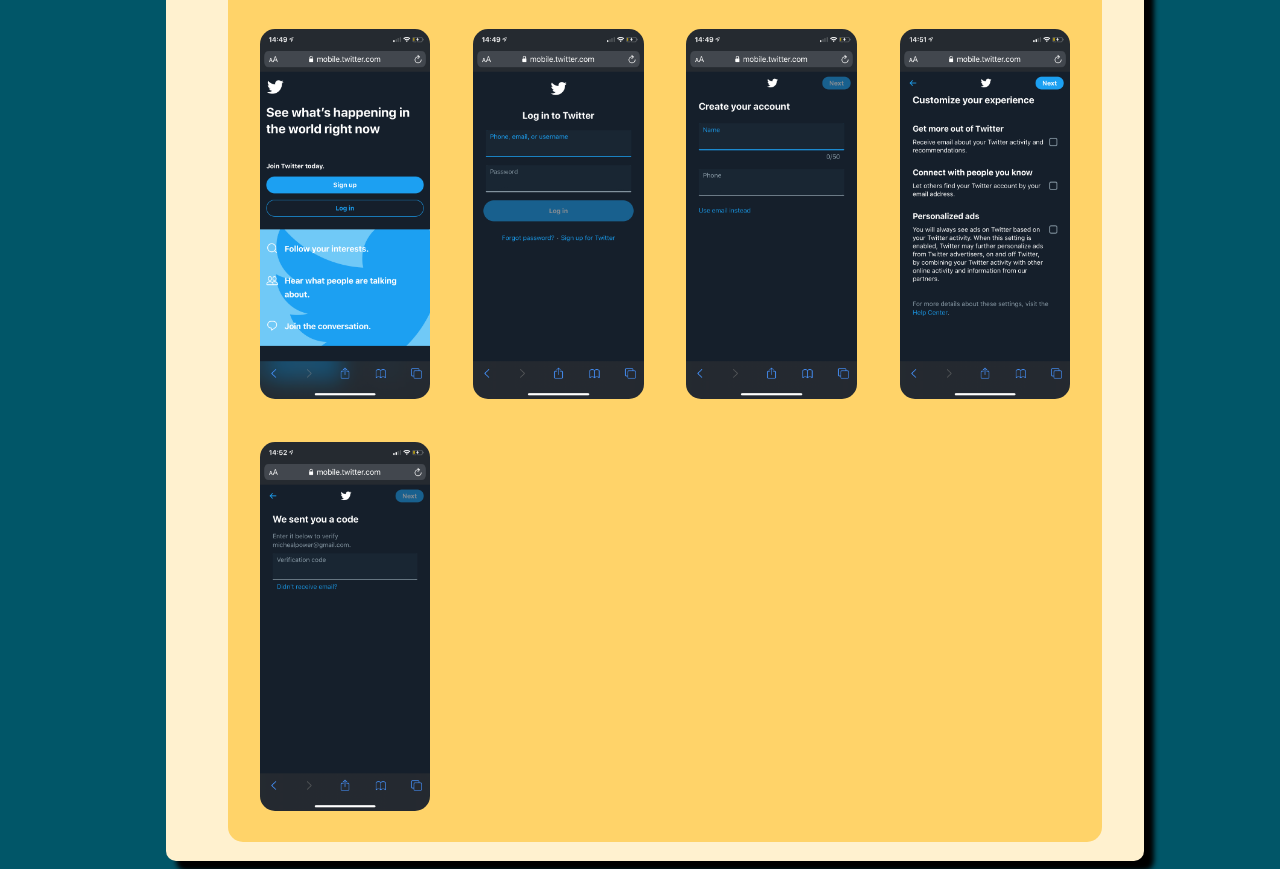
<file: SM education/TW_overview.html>
<!DOCTYPE html>
<html>

<head>
    <title>Home</title>
    <link href="style.css" rel="stylesheet">
</head>

<body>


    <ul>
        <li class="logo">SM Education</li>


        <li class="dropdown">
            <a href="" class="drop">Snapchat</a>
            <div class="dropdown-content">
                <a href="SC_overview.html">Overview</a>
                <a href="SC_learning.html">Learning</a>
            </div>
        </li>


        <li class="dropdown">
            <a href="" class="drop">Twitter</a>
            <div class="dropdown-content">
                <a href="TW_overview.html">Overview</a>
                <a href="TW_learning.html">Learning</a>
            </div>
        </li>

        <li class="dropdown">
            <a href="" class="drop">TikTok</a>
            <div class="dropdown-content">
                <a href="TT_overview.html">Overview</a>
                <a href="TT_learning.html">Learning</a>
            </div>
        </li>

        <li class="dropdown">
            <a href="" class="drop">Instgarm</a>
            <div class="dropdown-content">
                <a href="IG_overview.html">Overview</a>
                <a href="IG_learning.html">Learning</a>
            </div>
        </li>

        <li class="dropdown">
            <a href="" class="drop">Facebook</a>
            <div class="dropdown-content">
                <a href="FB_overview.html">Overview</a>
                <a href="FB_learning.html">Learning</a>
            </div>
        </li>

        <li><a href="about.html" class="drop">About</a></li>
        <li><a href="index.html" class="drop">Home</a></li>
    </ul>

    <div class="contentbackround">


        <div>
            <img class="logotop" src="Images/Twitter.png">

            <h2 class="impactmain">Twitter Overview</h2>
        </div>

        <div class="introblock">
            <p class="intro">
                Twitter is an application that you can download on any android or apple phone through the app/play store for free. Twitter is a social media platform that allows you to post messages known as “tweets”, it allows you to like posts by other users and retweet their posts on your own page. Twitter was founded in 2006 in San Francisco. On twitter you can use the hashtag key before a relevant word, this allows your tweets to be found easier by other users. By clicking on a hashtag in a tweet it brings you to any other tweets that also include that word or phrase. Twitters logo since 2010 is of a white bird on a light blue background. The bird is said to be the “twitter bird” and that’s why the posts are called “tweets”, as that is the sound the bird would make so it makes sense.
            </p>
        </div>


        <div class="introimagesblock">

            <img class="screenshotleft" src="Images/twitter-home-1.png">
            <img class="screenshot" src="Images/twitter-home-2.png">


        </div>


        <br>

        <div class="reg">


            <h3 class="regtitle"> The Set Up</h3>
            <p class="intro">1.Registering an account for twitter is very simple and
                easy that basically anybody at any age that’s old
                enough for the application can make an account
                All you need is either an email address or a phone
                number to get started.</p>

            <p class="intro">2.Once you type up twitter on google it will load you up
                to this page where you can either make an account or
                sign into an existing account, if the person already had
                an account they would head straight into twitter and
                wouldn’t see this page.</p>

            <p class="intro">3.When you press sign up you will be introduced to this
                page and you have created a username for your
                account and you also have to either put your email
                address down or your phone number
                The reason you have to do either one of them is
                because it will help twitter contact you just in case
                something happened to your account.</p>

            <p class="intro">4.Once you made your account you will be brought into
                this screen and depending on which option you picked
                they will send a code to your email or number and ask
                you to type it in just to make sure you’re not a bot or
                fake account.
            </p>

            <p class="intro"> 5.After that they will ask you to make a password it can be anything it just has to be at least 6 letters long.
            </p>

            <p class="intro">6.After all that is done twitter will ask you to select thing
                that you are interested in, this will help them find and
                help you choose on what and who to follow on twitter
                since it’s your first time on the app.</p>


        </div>

        <div class="imageblock">
            <h3 class="regtitle">
            
            </h3>

            <img class="screenshotblock" src="Images/IMG_2932.PNG">
            <img class="screenshotblock" src="Images/IMG_2933.PNG">
            <img class="screenshotblock" src="Images/IMG_2934.PNG">
            <img class="screenshotblock" src="Images/IMG_2935.PNG">
            <img class="screenshotblock" src="Images/IMG_2936.PNG">


        </div>

    </div>








</body>

</html>
</file>
<file: SM education/style.css>
body {
    background-color: #015668;
    z-index: -5;
}

ul {
    position: fixed;
    top: 0px;
    left: 5%;
    right: 5%;
    top 5%;
    list-style-type: none;
    margin: 0;
    padding: 0;
    background-color: #ffd369;
    width: 90%;
    margin: auto;
    border-radius: 10px 10px 10px 10px;
    border: 3px solid;
    border-color: black;

}


.logo {
    float: left;
    font: impact;
    font-size: 50px;


}

li {
    float: right;
}

li a,
.drop {

    display: inline-block;
    color: black;
    text-align: center;
    padding: 14px 16px;
    text-decoration: none;
}

li a:hover,
.dropdown:hover .drop {
    background-color: white;
}

.dropdown {
    display: inline-block;
}

.dropdown-content {
    display: none;
    position: absolute;
    background-color: #ffd369;
    min-width: 160px;
    z-index: 10;
}

.dropdown-content a {
    color: black;
    padding: 12px 16px;
    text-decoration: none;
    display: block;
    text-align: left;
    z-index: 10;
}

.dropdown-content a:hover {
    background-color: #f1f1f1;
    z-index: 10;
}

.dropdown:hover .dropdown-content {
    display: block;
}

.logotop {
    width: 200px;
    margin-left: 20%;
    margin-top: 10px;


}

.contentbackround {
    margin-top: 10%;
    margin-left: 12.5%;
    margin-right: 12.5%;
    width: 75%;
    background-color: #fff1cf;
    border-radius: 10px 10px 10px 10px;
    padding: 15px;
    display: inline-block;
    box-shadow: 10px 10px 5px ;
    

}


.contentleft {
    width: 40%;
    margin: 8px;
    margin-top: 8px;
    margin-bottom: 8px;
    background-color: #ffd369;
    border-radius: 15px 15px 15px 15px;
    padding: 10px;
    margin: 15px;
  

}


.contentright {}

.impactmain {
    font-family: Impact, Charcoal, sans-serif;
    font-size: 60px;
    float: right;
    margin-right: 15%}
        
.impactabout {
    font-family: Impact, Charcoal, sans-serif;
    font-size: 60px;
    text-align: center;
    margin-right: 15%
    
}

.intro {
    font-family: helvetica, courier, arial;
    font-size: 18px;
    padding: 5px;
}

.regtitle {
    font-family: helvetica, courier, arial;
    font: 30px;
    text-align: center
}

.hometitle{
    font-family: helvetica, courier, arial;
    padding: 5px;
    font-size: 60px;
    text-align: center ; 
}

.homesub{
    font-family: helvetica, courier, arial;
    padding: 5px;
    font-size: 30px;
    text-align: center ;
    
}



.titleblock{
    width: 100%
}

.introblock {
    width: 40%;
    background-color: #ffd369;
    border-radius: 15px 15px 15px 15px;
    padding: 10px;
    float: left;
    margin-left: 5%;
    

}

.introimagesblock {
    width: 40%;
    background-color: #ffd369;
    border-radius: 15px 15px 15px 15px;
    padding: 10px;
    display: inline-block;
    float: right;
    margin-right: 5%;



}

.screenshotleft {
    width: 50%;
    border-radius: 15px 15px 15px 15px;
    float: left;
  
}

.screenshot {
    float: right;
    width: 50%;
    border-radius: 15px 15px 15px 15px;
  

}

.homelink{
    width: 15%;
    margin:2.0%;
    
        
    
}

.educationimage {

    border-radius: 15px 15px 15px 15px;
    width: 100%;
}


.cblock {
    width: 40%;
    background-color: #ffd369;
    border-radius: 15px 15px 15px 15px;
    padding: 10px;
    float: right;
    margin-right: 5%;
    margin-top: 30px;

}

.screenshotblock {
    float: left;
    width: 20%;
    border-radius: 15px 15px 15px 15px;
    margin: 2.5%;

}

.reg {
    width: 90%;
    background-color: #ffd369;
    border-radius: 15px 15px 15px 15px;
    padding: 10px;
    display: inline-block;
    margin-left: 5%;
    margin-top: 10px;
}
.logolink {
    width: 90%;
    background-color: #ffd369;
    border-radius: 15px 15px 15px 15px;
    padding: 10px;
    display: inline-block;
    margin-left: 5%;
    margin-top: 10px;
   justify-content: center;
}

.imageblock {

    width: 90%;
    background-color: #ffd369;
    border-radius: 15px 15px 15px 15px;
    padding: 10px;
    display: inline-block;
    margin-left: 5%;
    margin-top: 10px;

}
.dblock {

    width: 90%;
    background-color: #ffd369;
    border-radius: 15px 15px 15px 15px;
    padding: 10px;
    display: inline-block;
    margin-left: 5%;
    margin-top: 10p
}
</file>
